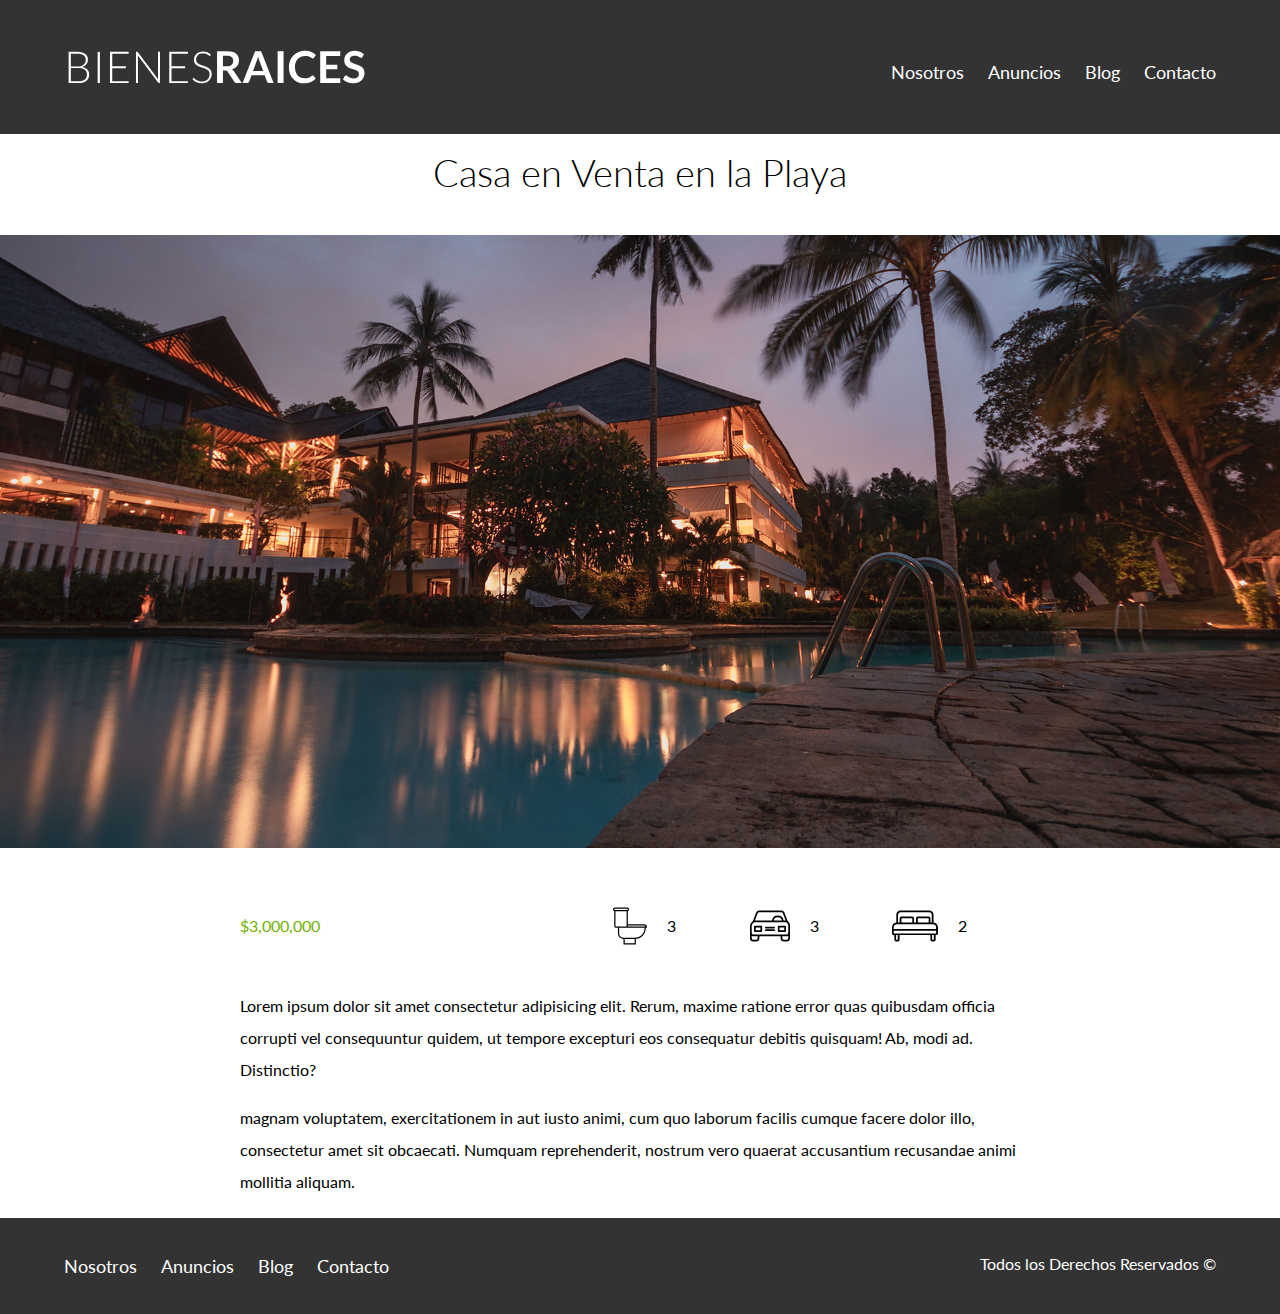
<file: anuncio.html>
<!DOCTYPE html>
<html lang="en">

<head>
    <meta charset="UTF-8" />
    <meta name="viewport" content="width=device-width, initial-scale=1.0" />
    <title>Bienes Raíces</title>
    <link href="https://fonts.googleapis.com/css?family=Lato:300,400,700,900&display=swap" rel="stylesheet" />
    <link rel="stylesheet" href="css/normalize.css" />
    <link rel="stylesheet" href="css/styles.css" />
</head>

<body>
    <header class="site-header">
        <div class="contenedor contenido-header">
            <div class="barra">
                <a href="/" class="logo">
                    <img src="img/logo.svg" alt="Logotipo de Bienes Raíces" />
                </a>

                <div class="menu-movil">
                    <span></span>
                    <span></span>
                    <span></span>
                </div>

                <nav id="navegacion" class="navegacion">
                    <a href="nosotros.html">Nosotros</a>
                    <a href="anuncios.html">Anuncios</a>
                    <a href="blog.html">Blog</a>
                    <a href="contacto.html">Contacto</a>
                </nav>
            </div>
        </div>
        <!-- contenedor -->
    </header>

    <h1 class="fw-300 centrar-texto">Casa en Venta en la Playa</h1>
    <img src="img/destacada.jpg" alt="Imagen Anuncio">

    <main class="contenedor seccion contenido-centrado">
        <div class="resumen-propiedad">
            <p class="precio">$3,000,000</p>
            <ul class="iconos-caracteristicas">
                <li>
                    <img src="img/icono_wc.svg" alt="icono wc" />
                    <p>3</p>
                </li>
                <li>
                    <img src="img/icono_estacionamiento.svg" alt="icono autos" />
                    <p>3</p>
                </li>
                <li>
                    <img src="img/icono_dormitorio.svg" alt="icono habitaciones" />
                    <p>2</p>
                </li>
            </ul>
        </div> <!-- .resumen-propiedad -->

        <p>Lorem ipsum dolor sit amet consectetur adipisicing elit. Rerum, maxime ratione error quas quibusdam officia
            corrupti vel consequuntur quidem, ut tempore excepturi eos consequatur debitis quisquam! Ab, modi ad.
            Distinctio?</p>

        <p> magnam voluptatem, exercitationem in aut iusto animi, cum quo laborum facilis cumque facere dolor illo,
            consectetur amet sit obcaecati. Numquam reprehenderit, nostrum vero quaerat accusantium recusandae animi
            mollitia aliquam.</p>

    </main>

    <footer class="site-footer seccion">
        <div class="contenedor contenedor-footer">
            <nav class="navegacion">
                <a href="nosotros.html">Nosotros</a>
                <a href="anuncios.html">Anuncios</a>
                <a href="blog.html">Blog</a>
                <a href="contacto.html">Contacto</a>
            </nav>
            <p class="copyright">Todos los Derechos Reservados &copy;</p>
        </div>
    </footer>

    <script src="https://cdnjs.cloudflare.com/ajax/libs/jquery/3.5.1/jquery.min.js" integrity="sha512-bLT0Qm9VnAYZDflyKcBaQ2gg0hSYNQrJ8RilYldYQ1FxQYoCLtUjuuRuZo+fjqhx/qtq/1itJ0C2ejDxltZVFg==" crossorigin="anonymous"></script>
    <script src="js/scripts.js"></script>
</body>

</html>
</file>
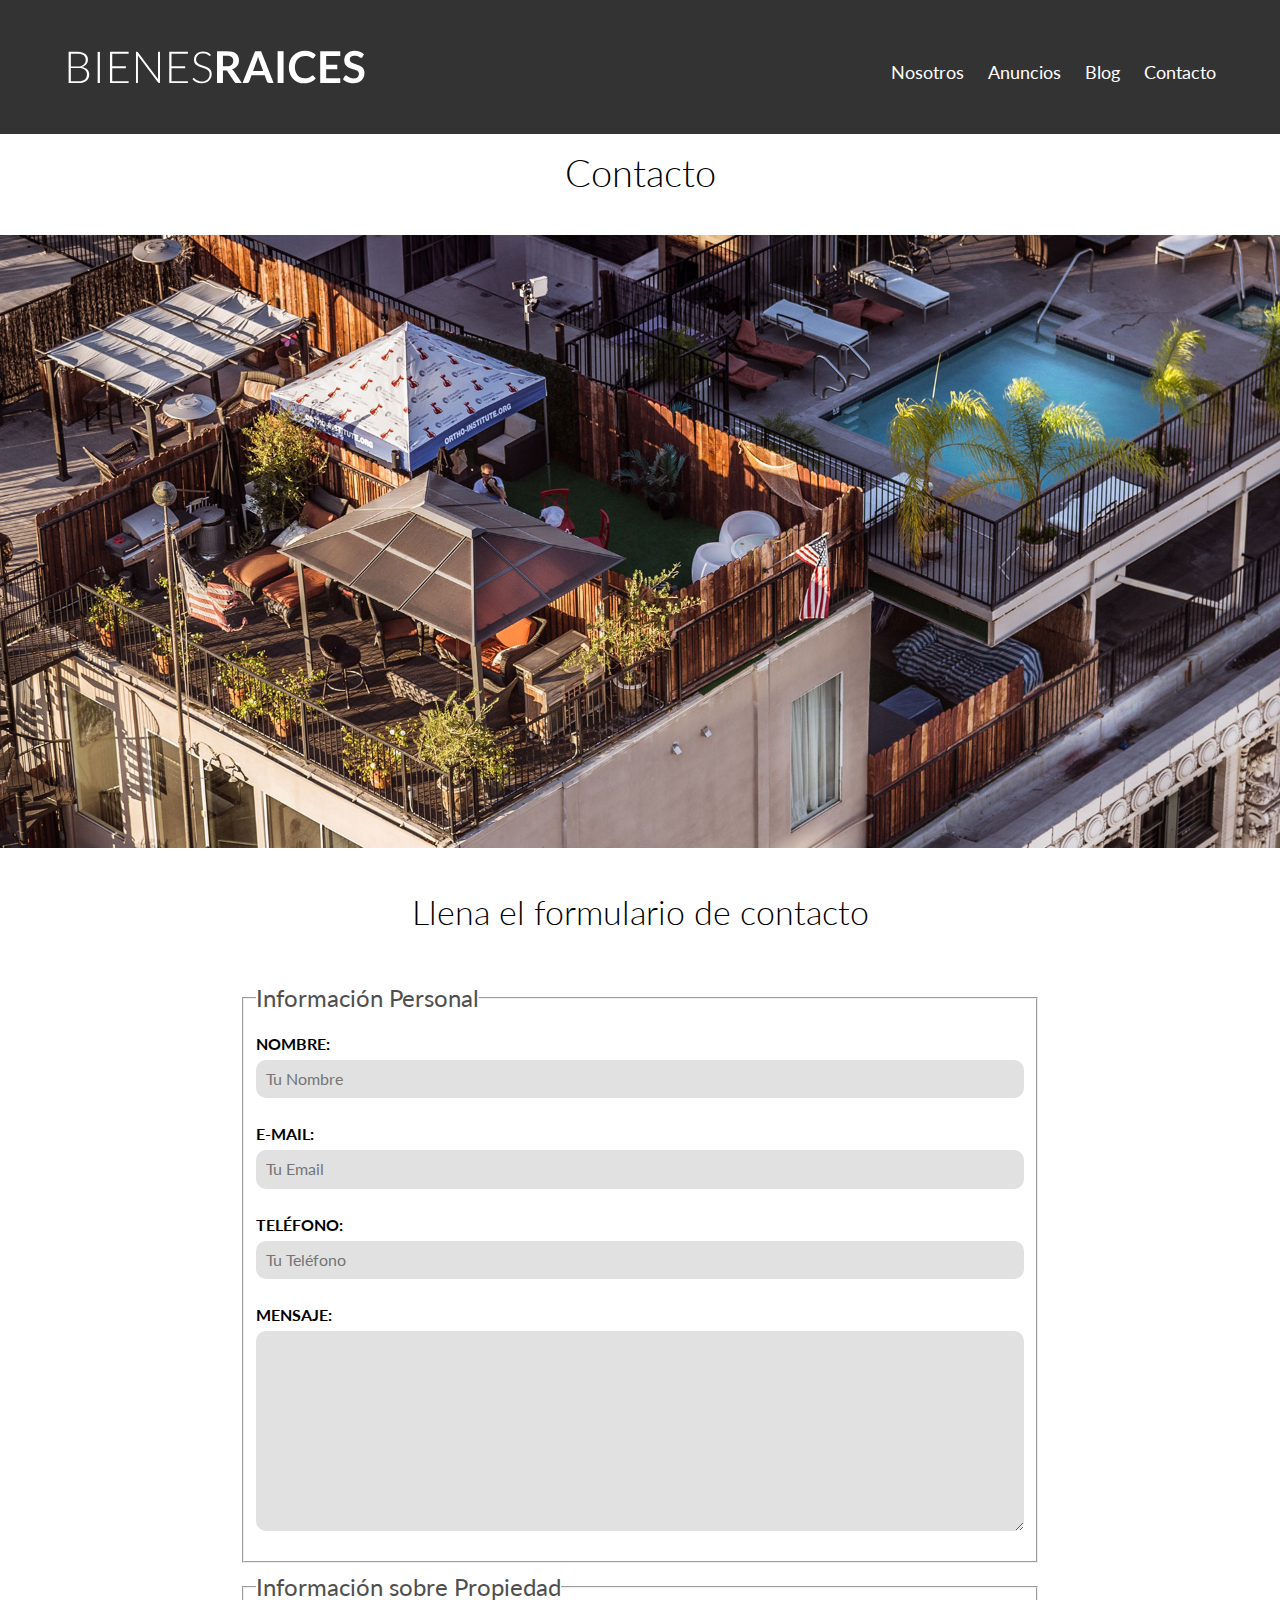
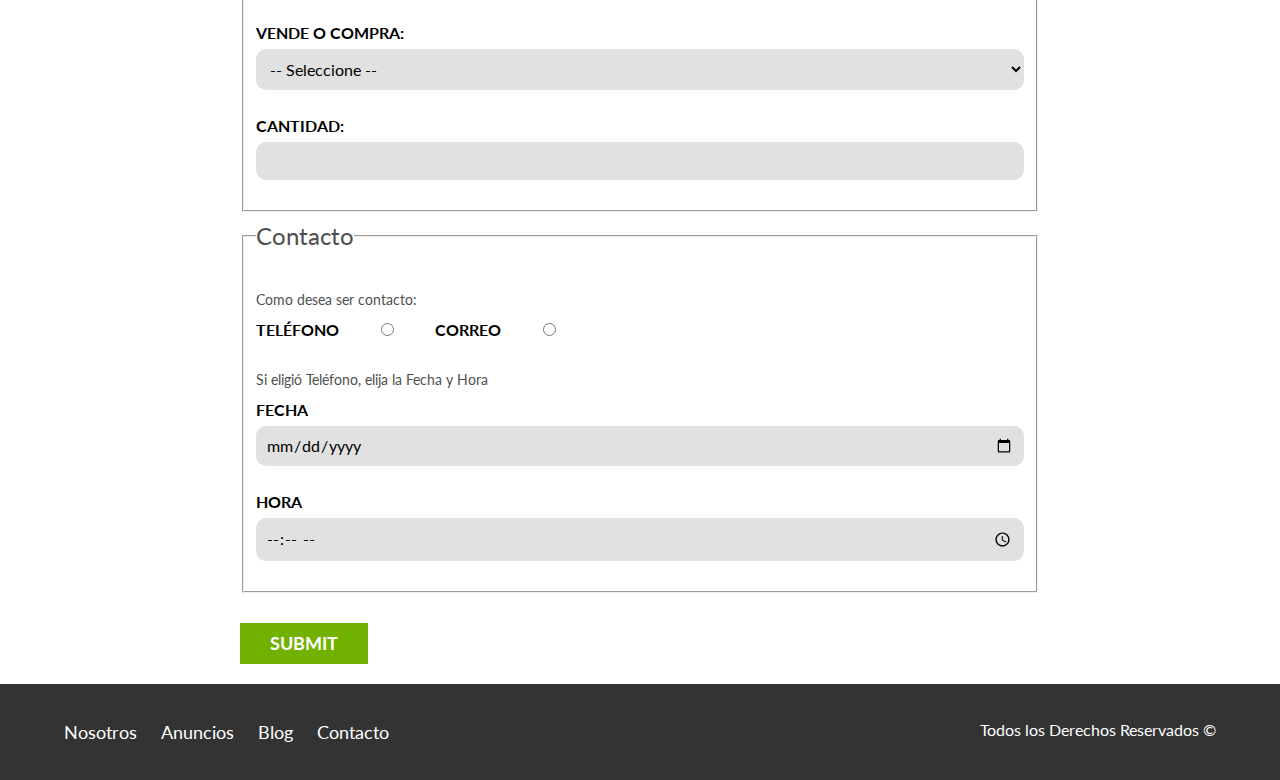
<file: contacto.html>
<!DOCTYPE html>
<html lang="en">

<head>
    <meta charset="UTF-8" />
    <meta name="viewport" content="width=device-width, initial-scale=1.0" />
    <title>Bienes Raíces</title>
    <link href="https://fonts.googleapis.com/css?family=Lato:300,400,700,900&display=swap" rel="stylesheet" />
    <link rel="stylesheet" href="css/normalize.css" />
    <link rel="stylesheet" href="css/styles.css" />
</head>

<body>
    <header class="site-header">
        <div class="contenedor contenido-header">
            <div class="barra">
                <a href="/" class="logo">
                    <img src="img/logo.svg" alt="Logotipo de Bienes Raíces" />
                </a>

                <div class="menu-movil">
                    <span></span>
                    <span></span>
                    <span></span>
                </div>

                <nav id="navegacion" class="navegacion">
                    <a href="nosotros.html">Nosotros</a>
                    <a href="anuncios.html">Anuncios</a>
                    <a href="blog.html">Blog</a>
                    <a href="contacto.html">Contacto</a>
                </nav>
            </div>
        </div>
        <!-- contenedor -->
    </header>

    <h1 class="fw-300 centrar-texto">Contacto</h1>
    <img src="img/destacada3.jpg" alt="Imagen Contacto">


    <main class="contenedor seccion contenido-centrado">
        <h2 class="fw-300 centrar-texto">Llena el formulario de contacto</h2>

        <form class="contacto" action="">
            <fieldset>
                <legend>Información Personal</legend>
                <label for="nombre">Nombre:</label>
                <input type="text" id="nombre" placeholder="Tu Nombre">

                <label for="email">E-mail:</label>
                <input type="email" id="email" placeholder="Tu Email">

                <label for="telefono">Teléfono:</label>
                <input type="tel" id="telefono" placeholder="Tu Teléfono" required>

                <label for="mensaje">Mensaje:</label>
                <textarea id="mensaje" cols="80" rows="10"></textarea>
            </fieldset>

            <fieldset>
                <legend>Información sobre Propiedad</legend>
                <label for="opciones">Vende o Compra: </label>
                <select id="opciones">
                    <option value="" disabled selected>-- Seleccione --</option>
                    <option value="">Compra</option>
                    <option value="">Vende</option>
                </select>

                <label for="cantidad">Cantidad:</label>
                <input type="number" id="cantidad" min="1">
            </fieldset>

            <fieldset>
                <legend>Contacto</legend>

                <p>Como desea ser contacto:</p>
                <div class="forma-contacto">
                    <label for="telefono">Teléfono</label>
                    <input type="radio" name="contacto" id="telefono" value="telefono">
                    <label for="correo">Correo</label>
                    <input type="radio" name="contacto" id="correo" value="correo">
                </div>

                <p>Si eligió Teléfono, elija la Fecha y Hora</p>
                <label for="fecha">Fecha</label>
                <input type="date" id="fecha">
                <label for="hora">Hora</label>
                <input type="time" id="hora">
            </fieldset>

            <input type="submit" placeholder="Enviar" class="boton boton-verde">
        </form>
    </main>

    <footer class="site-footer seccion">
        <div class="contenedor contenedor-footer">
            <nav class="navegacion">
                <a href="nosotros.html">Nosotros</a>
                <a href="anuncios.html">Anuncios</a>
                <a href="blog.html">Blog</a>
                <a href="contacto.html">Contacto</a>
            </nav>
            <p class="copyright">Todos los Derechos Reservados &copy;</p>
        </div>
    </footer>

    <script src="https://cdnjs.cloudflare.com/ajax/libs/jquery/3.5.1/jquery.min.js" integrity="sha512-bLT0Qm9VnAYZDflyKcBaQ2gg0hSYNQrJ8RilYldYQ1FxQYoCLtUjuuRuZo+fjqhx/qtq/1itJ0C2ejDxltZVFg==" crossorigin="anonymous"></script>
    <script src="js/scripts.js"></script>
</body>

</html>
</file>
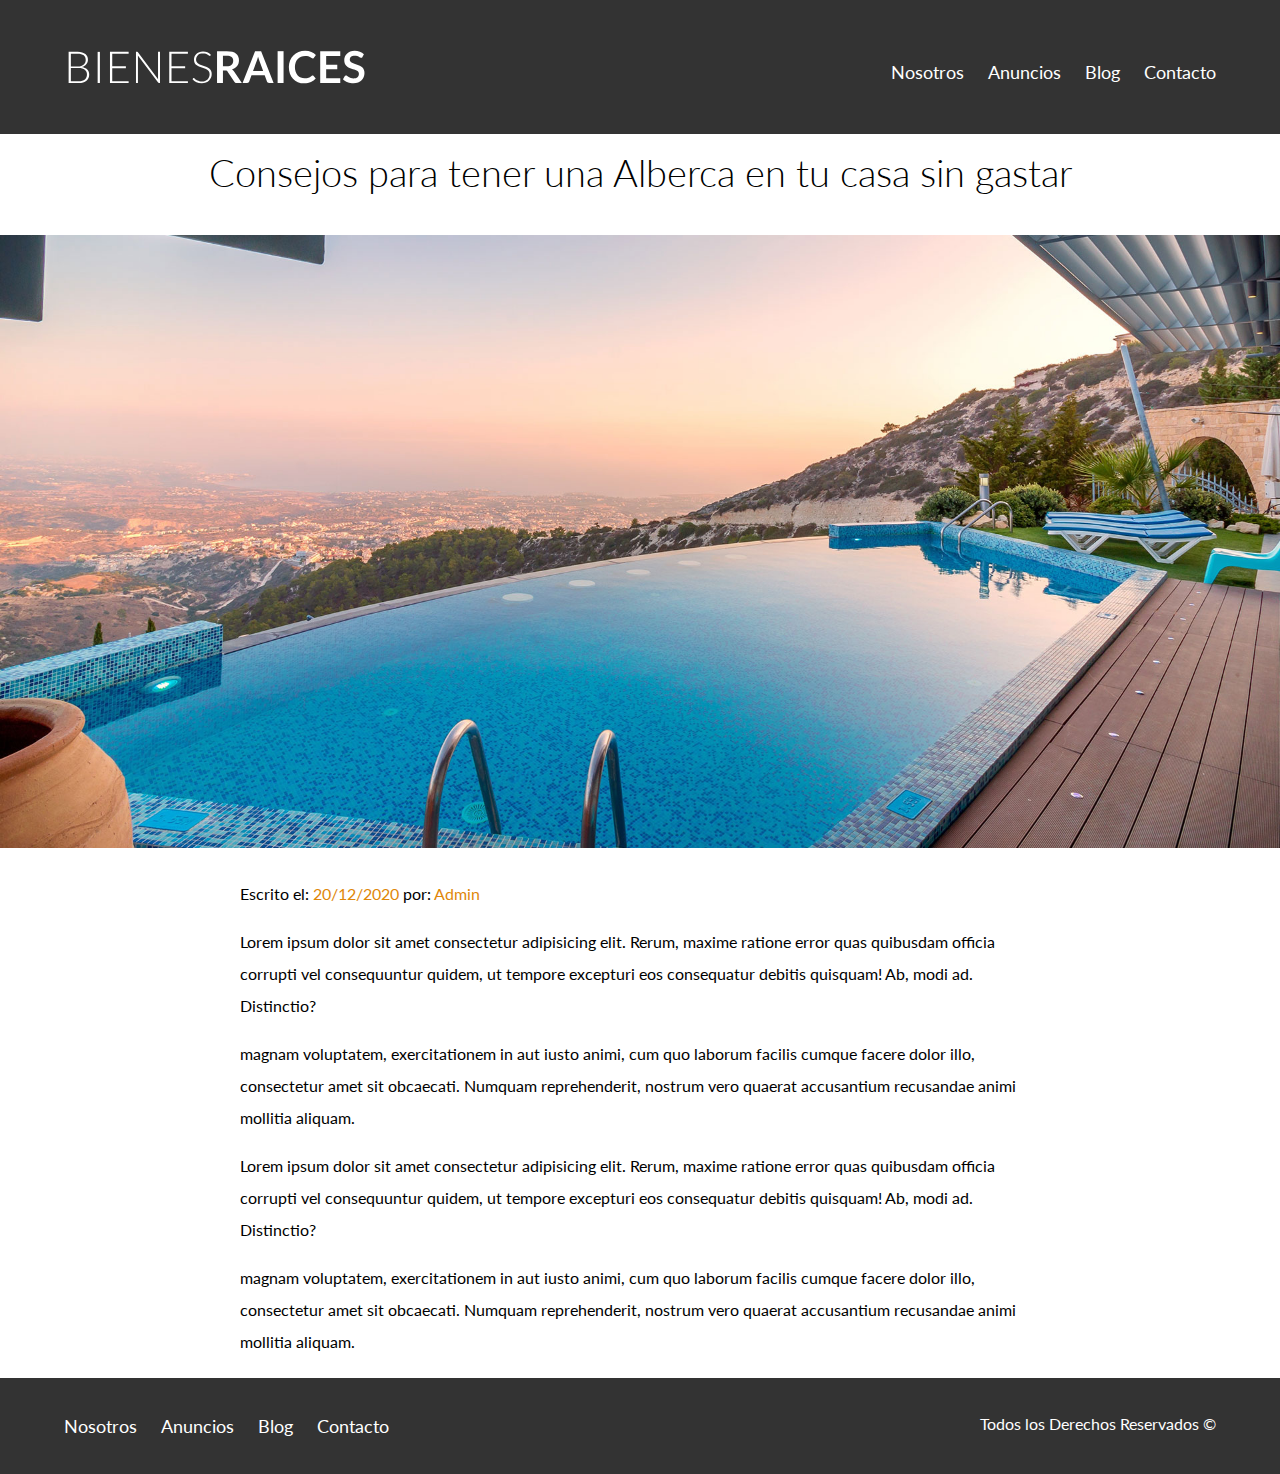
<file: entrada.html>
<!DOCTYPE html>
<html lang="en">

<head>
    <meta charset="UTF-8" />
    <meta name="viewport" content="width=device-width, initial-scale=1.0" />
    <title>Bienes Raíces</title>
    <link href="https://fonts.googleapis.com/css?family=Lato:300,400,700,900&display=swap" rel="stylesheet" />
    <link rel="stylesheet" href="css/normalize.css" />
    <link rel="stylesheet" href="css/styles.css" />
</head>

<body>
    <header class="site-header">
        <div class="contenedor contenido-header">
            <div class="barra">
                <a href="/" class="logo">
                    <img src="img/logo.svg" alt="Logotipo de Bienes Raíces" />
                </a>

                <div class="menu-movil">
                    <span></span>
                    <span></span>
                    <span></span>
                </div>

                <nav id="navegacion" class="navegacion">
                    <a href="nosotros.html">Nosotros</a>
                    <a href="anuncios.html">Anuncios</a>
                    <a href="blog.html">Blog</a>
                    <a href="contacto.html">Contacto</a>
                </nav>
            </div>
        </div>
        <!-- contenedor -->
    </header>

    <h1 class="fw-300 centrar-texto">Consejos para tener una Alberca en tu casa sin gastar</h1>
    <img src="img/destacada2.jpg" alt="Imagen Principal">

    <main class="contenedor seccion contenido-centrado texto-entrada">
        <p>Escrito el: <span> 20/12/2020 </span> por: <span> Admin </span> </p>

        <p>Lorem ipsum dolor sit amet consectetur adipisicing elit. Rerum, maxime ratione error quas quibusdam officia
            corrupti vel consequuntur quidem, ut tempore excepturi eos consequatur debitis quisquam! Ab, modi ad.
            Distinctio?</p>

        <p> magnam voluptatem, exercitationem in aut iusto animi, cum quo laborum facilis cumque facere dolor illo,
            consectetur amet sit obcaecati. Numquam reprehenderit, nostrum vero quaerat accusantium recusandae animi
            mollitia aliquam.</p>

        <p>Lorem ipsum dolor sit amet consectetur adipisicing elit. Rerum, maxime ratione error quas quibusdam officia
            corrupti vel consequuntur quidem, ut tempore excepturi eos consequatur debitis quisquam! Ab, modi ad.
            Distinctio?</p>

        <p> magnam voluptatem, exercitationem in aut iusto animi, cum quo laborum facilis cumque facere dolor illo,
            consectetur amet sit obcaecati. Numquam reprehenderit, nostrum vero quaerat accusantium recusandae animi
            mollitia aliquam.</p>

    </main>

    <footer class="site-footer seccion">
        <div class="contenedor contenedor-footer">
            <nav class="navegacion">
                <a href="nosotros.html">Nosotros</a>
                <a href="anuncios.html">Anuncios</a>
                <a href="blog.html">Blog</a>
                <a href="contacto.html">Contacto</a>
            </nav>
            <p class="copyright">Todos los Derechos Reservados &copy;</p>
        </div>
    </footer>

    <script src="https://cdnjs.cloudflare.com/ajax/libs/jquery/3.5.1/jquery.min.js" integrity="sha512-bLT0Qm9VnAYZDflyKcBaQ2gg0hSYNQrJ8RilYldYQ1FxQYoCLtUjuuRuZo+fjqhx/qtq/1itJ0C2ejDxltZVFg==" crossorigin="anonymous"></script>
    <script src="js/scripts.js"></script>
</body>

</html>
</file>
<file: css/styles.css>
html {
	box-sizing: border-box;
	font-size: 62.5%; /** Reset para REMS - 1rem = 10px **/
}
*,
*:before,
*:after {
	box-sizing: inherit;
}
body {
	font-family: 'Lato', sans-serif;
	font-size: 1.6rem;
	line-height: 2;
}

/* Globales */
img {
	max-width: 100%;
}
.contenedor {
	max-width: 120rem; /** =1200px; **/
	width: 90%;
	margin: 0 auto;
}
h1, h2, h3, h4 {
	margin-top: 0;
}
h1 {
	font-size: 3.8rem;
}
h2 {
	font-size: 3.4rem;
}
h3 {
	font-size: 3rem;
}
h4 {
	font-size: 2.6rem;
}

/* Utilidades*/
.seccion {
	margin-top: 2rem;
	margin-bottom: 2rem;
}
.fw-300 {
	font-weight: 300;
}
.centrar-texto {
	text-align: center;
}
.d-block {
	display: block !important;
}
.contenido-centrado {
	max-width: 800px;
}

/** Botones **/
.boton {
	color: #ffffff;
	font-weight: 700;
	text-decoration: none;
	font-size: 1.8rem;
	padding: 1rem 3rem;
	text-transform: uppercase;
	margin-top: 3rem;
	display: inline-block;
	text-align: center;
	border: none;
	display: block;
	flex: 0 0 100%;
}
@media (min-width: 768px) {
	.boton {
		display: inline-block;
		flex: 0 0 auto;
	}
}
.boton:hover {
	cursor: pointer;
}
.boton-amarillo {
	background-color: #e08709;
}
.boton-amarillo:hover {
	background-color: #c27303;
	transition: all .4s ease-in-out;
}
.boton-verde {
	background-color: #71b100;
}
.boton-verde:hover {
	background-color: #5c8d06;
	transition: all .4s ease-in-out;
}

/* Header */
.site-header {
	background-color: #333333;
	/*background: linear-gradient(to left, #333333, #e08709);*/
	padding: 1rem 0 3rem 0;
}
.site-header.inicio {
	background-image: url(../img/header.jpg);
	background-position: center center;
	background-size: cover;
	height: 100vh;
	min-height: 60rem;
}
.contenido-header {
	height: 100%;
	display: flex;
	flex-direction: column;
	justify-content: space-between;
	text-align: center;
}
@media (min-width: 768px) {
	.contenido-header {
		text-align: left;
	}
}
.contenido-header h1 {
	color: #ffffff;
	max-width: 60rem;
	line-height: 1.4;
}
.barra {
	padding-top: 3rem;
	display: flex;
	justify-content: space-between;
	flex-wrap: wrap;
	align-items: center;
}
.barra .logo {
	margin: 0;
	width: 80%;
}
@media (min-width: 768px) {
	.barra .logo {
		width: auto;
	}
}

/** Navegación **/
.navegacion {
	display: none;
	width: 100%;
	margin-top: 2rem;
}
.navegacion a {
	color: #ffffff;
	text-decoration: none;
	font-size: 2.2rem;
	display: block;
	text-align: center;
}
@media (min-width: 768px) {
	.navegacion {
		display: block;
		width: auto;
		margin-top: 0;
	}
	.navegacion a {
		display: inline-block;
		margin-right: 2rem;
		font-size: 1.8rem;
	}
	.navegacion a:last-of-type {
		margin-right: 0;
	}
}
.navegacion a:hover {
	color: #71b100;
}

/** Mobile-menu **/
.menu-movil {
	margin-bottom: .5rem;
}
.menu-movil span {
	height: 0.5rem;
	width: 3.8rem;
	margin-bottom: 0.6rem;
	background-color: #ffffff;
	display: block;
}
@media (min-width: 768px) {
	.menu-movil {
		display: none;
	}
}

/** Íconos Nosotros **/
@media (min-width: 768px) {
	.iconos-nosotros {
		display: flex;
		justify-content: space-between;
	}
}
.icono {
	text-align: center;
	margin-bottom: 3rem;
}
.icono:last-of-type {
	margin-bottom: none;
}
@media (min-width: 768px) {
	.icono {
		flex-basis: calc(33.33% - 4rem);
	}	
}
.icono h3 {
	text-transform: uppercase;
}

/* Anuncios */
@media (min-width: 768px) {
	.contenedor-anuncios {
		display: flex;
		justify-content: space-between;
		flex-wrap: wrap;
	}
}
.anuncio {
	border: 1px solid #b5b5b5;
	background-color: #f5f5f5;
	margin-bottom: 2rem;
}
@media (min-width: 768px) {
	.anuncio {
		flex: 0 0 calc(33.3% - 1rem);
	}	
}
		
.contenido-anuncio {
	padding: 2rem;
}
.contenido-anuncio h3,
.contenido-anuncio p {
	margin: 0;
}
.precio {
	color: #71b100;
}
.iconos-caracteristicas {
	list-style: none;
	padding: 0;
	display: flex;
	justify-content: space-evenly;
	max-width: 500px;
	flex: 1;
}
.iconos-caracteristicas li {
	display: flex;
}
.iconos-caracteristicas li img {
	margin-right: 2rem;
}
.ver-todas {
	display: flex;
	justify-content: flex-end;
}


/** Contacto Home **/
.contactanos {
	color: #ffffff;
	height: 40rem;
	margin-top: 4.5rem;
	background-image: url(../img/encuentra.jpg);
	background-position: center center;
	background-size: cover;
	display: flex;
	align-items: center;
}
.contenido-contacto p {
	font-size: 1.8rem;
}

/** Sección inferior **/
@media (min-width: 768px) {
	.seccion-inferior {
		display: flex;
		justify-content: space-between;
	}
	.blog {
		flex-basis: 60%;
	}
	.testimoniales {
		flex-basis: calc(40% - 2rem);
	}
}
.entrada-blog {
	margin-bottom: 2rem;
}
@media (min-width: 768px) {
	.entrada-blog {
		display: flex;
		justify-content: space-between;
	}	
}
.entrada-blog:last-of-type {
	margin-bottom: 0;
}
@media (min-width: 768px) {
	.entrada-blog .imagen {
		flex-basis: 40%;
	}
	.entrada-blog .texto-entrada {
		flex-basis: calc(60% - 3rem);
	}
}
.texto-entrada a {
	text-decoration: none;
	color: #000000;
}
.texto-entrada h4 {
	margin: 0;
	line-height: 1.4;
}
.texto-entrada h4::after {
	content: ' ';
	display: block;
	width: 15rem;
	height: .5rem;
	background-color: #71b100;
	margin-top: 1rem;
}
.texto-entrada span {
	color: #e08709;
}

/** Testimoniales **/
.testimonial {
	background-color: #71b100;
	font-size: 2.4rem;
	padding: 2rem;
	color: #ffffff;
	border-radius: 2rem;
	line-height: 2.4;
}
.testimonial p {
	text-align: right;
	margin-right: 3rem;
}
.testimonial blockquote::before {
	content: '';
	background-image: url(../img/comilla.svg);
	display: block;
	width: 4rem;
	height: 4rem;
	position: absolute;
	left: -2rem;
}
.testimonial blockquote {
	position: relative;
	padding-left: 5rem;
	font-weight: 300;
}

/** Footer **/
.site-footer {
	background-color: #333333;
	margin: 0;
}
.contenedor-footer {
	padding: 3rem 0;
	text-align: center;
}
@media (min-width: 768px) {
	.contenedor-footer {
		display: flex;
		justify-content: space-between;
	}
}
.site-footer nav {
	display: none;
}
@media (min-width: 768px) {
	.site-footer nav {
		display: block;
	}
}
.copyright {
	margin: 0;
	color: #ffffff;
}

/** INTERNAS **/

/* Nosotros */
@media (min-width: 768px) {
	.contenido-nosotros {
		display: grid;
		grid-template-columns: repeat(2, 1fr);
		grid-column-gap: 2rem;
	}
}
.texto-nosotros blockquote {
	font-weight: 900;
	font-size: 2rem;
	margin: 0;
	padding: 3rem 0;
}

/* Anuncio */
.resumen-propiedad {
	display: flex;
	justify-content: space-between;
	align-items: center;
}

/** Contacto **/
.contacto p {
	font-size: 1.4rem;
	color: #4f4f4f;
	margin: 2rem 0 0 0;
}
legend {
	font-size: 2.4rem;
	color: #4f4f4f;
}
label {
	font-weight: 700;
	text-transform: uppercase;
	display: block;
}
input:not([type="submit"]), textarea, select {
	padding: 1rem;
	display: block;
	width: 100%;
	margin-bottom: 2rem;
	background-color: #e1e1e1;
	border: none;
	border-radius: 1rem;
}
input[type="radio"] {
	width: auto;
	margin: 0;
}
textarea {
	height: 20rem;
}
.forma-contacto {
	max-width: 30rem;
	display: flex;
	justify-content: space-between;
	align-items: center;
}
</file>
